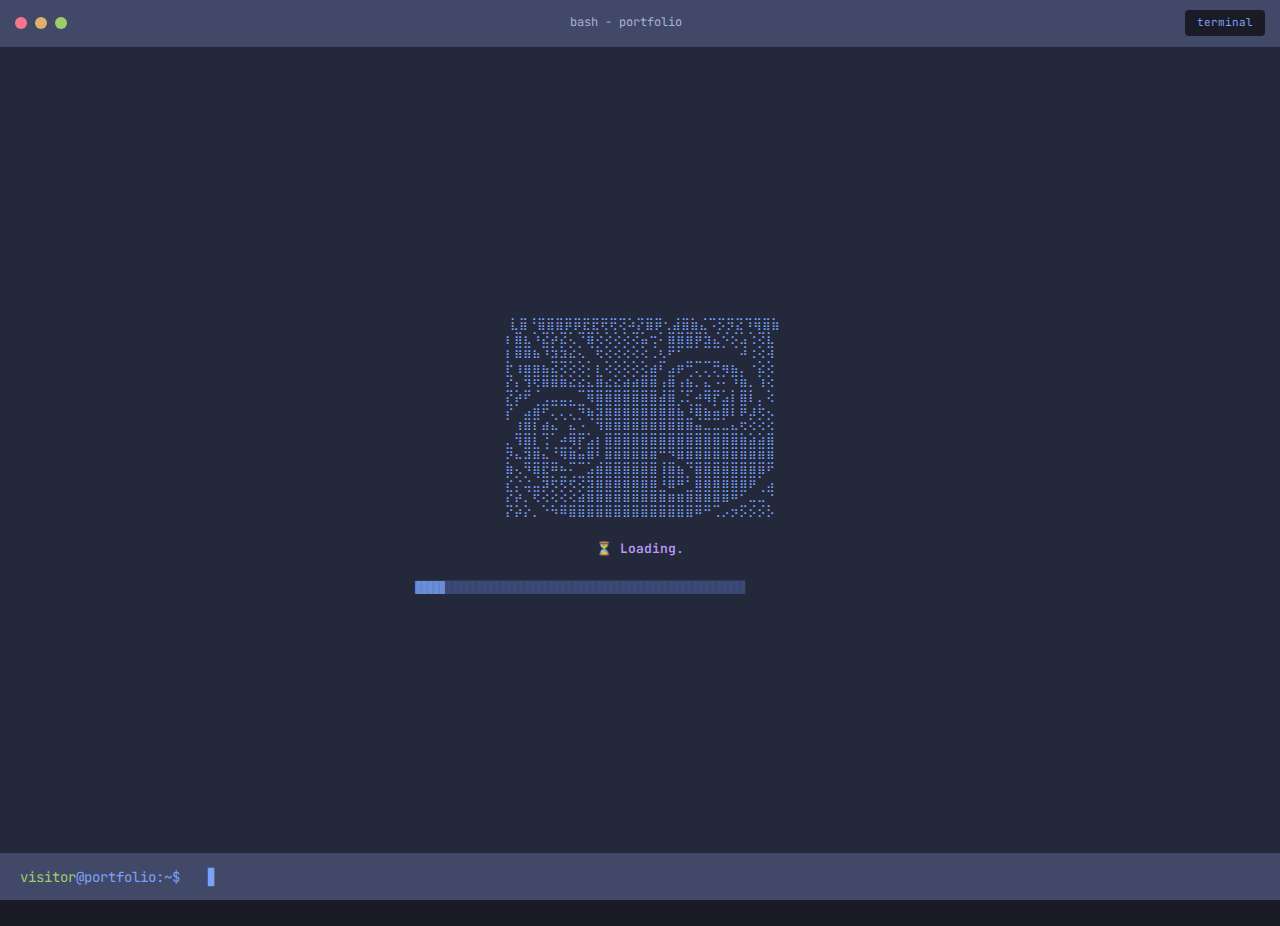
<file: index.html>
<!DOCTYPE html>
<html lang="en">

<head>
    <meta charset="UTF-8">
    <meta http-equiv="X-UA-Compatible" content="IE=edge">
    <meta name="viewport" content="width=device-width, initial-scale=1.0">
    <meta name="description" content="Kiran Shibu Thomas's Portfolio">
    <meta name="author" content="Suyash Thakur">
    <meta name="theme-color" content="#1a1b26">
    <title>Kiran Shibu Thomas - Portfolio</title>
    <link rel="stylesheet" href="styles.css" />
</head>

<body>
    <div class="container">
        <!-- Main Content -->
        <main class="main-content">
            <div class="terminal-window">
                <!-- Terminal Header -->
                <div class="terminal-header">
                    <div class="terminal-controls">
                        <div class="control-btn close"></div>
                        <div class="control-btn minimize"></div>
                        <div class="control-btn maximize"></div>
                    </div>
                    <div class="terminal-title">bash - portfolio</div>
                    <div class="terminal-tabs">
                        <div class="terminal-tab active">terminal</div>
                    </div>
                </div>

                <!-- Terminal Content -->
                <div class="terminal-content">
                    <div id="loading">
                        <div class="loading-bar">
                            <pre id="loading-ascii-art"></pre>
                            <div id="loading-text"></div>
                            <div id="fill"></div>
                        </div>
                    </div>
                    
                    <div id="command-interface" style="display: none;">
                        <div class="ascii">
                            <pre id="ascii-art"></pre>
                        </div>
                        <div id="output"></div>
                    </div>
                </div>

                <!-- Command Line -->
                <div id="command-line">
                    <span id="prompt"><span class="text-green">visitor</span>@<span class="text-blue">portfolio</span>:~$</span>
                    <input type="text" id="command-input" class="input" autofocus>
                    <span id="cursor">▊</span>
                </div>
            </div>
        </main>
    </div>
</body>

</html>
<script src="/commands/ascii.js" type="module"></script>
<script src="loading.js"></script>
<script src="script.js" type="module"></script>
</file>
<file: styles.css>
@import url('https://fonts.googleapis.com/css2?family=JetBrains+Mono:wght@400;500;600&display=swap');

:root {
    --bg-primary: #1a1b26;
    --bg-secondary: #24283b;
    --bg-tertiary: #414868;
    --accent-primary: #7aa2f7;
    --accent-secondary: #bb9af7;
    --accent-tertiary: #7dcfff;
    --success: #9ece6a;
    --warning: #e0af68;
    --error: #f7768e;
    --text-primary: #c0caf5;
    --text-secondary: #a9b1d6;
    --text-muted: #565f89;
    --border-color: #414868;
}

* {
    margin: 0;
    padding: 0;
    box-sizing: border-box;
}

html, body {
    font-family: 'JetBrains Mono', 'Courier New', monospace;
    background: var(--bg-primary);
    color: var(--text-primary);
    line-height: 1.6;
    height: 100%;
    width: 100%;
    overflow: hidden;
    position: fixed;
}

/* Layout Container */
.container {
    display: grid;
    grid-template-rows: 1fr;
    height: 100vh;
    width: 100vw;
}

/* Main Content Area */
.main-content {
    display: grid;
    grid-template-columns: 1fr;
    overflow: hidden;
    background: var(--bg-primary);
}

/* Terminal Window */
.terminal-window {
    background: var(--bg-secondary);
    margin: 0;
    border-radius: 0;
    border: none;
    display: flex;
    flex-direction: column;
    overflow: hidden;
    height: 100%;
}

/* Terminal Header */
.terminal-header {
    background: var(--bg-tertiary);
    padding: 10px 15px;
    display: flex;
    align-items: center;
    justify-content: space-between;
    border-bottom: 1px solid var(--border-color);
}

.terminal-controls {
    display: flex;
    gap: 8px;
}

.control-btn {
    width: 12px;
    height: 12px;
    border-radius: 50%;
    cursor: pointer;
}

.control-btn.close { background: var(--error); }
.control-btn.minimize { background: var(--warning); }
.control-btn.maximize { background: var(--success); }

.terminal-title {
    font-size: 12px;
    color: var(--text-secondary);
}

.terminal-tabs {
    display: flex;
    gap: 5px;
}

.terminal-tab {
    padding: 4px 12px;
    background: var(--bg-secondary);
    border-radius: 4px;
    font-size: 11px;
    color: var(--text-secondary);
    cursor: pointer;
}

.terminal-tab.active {
    background: var(--bg-primary);
    color: var(--accent-primary);
}

/* Terminal Content */
.terminal-content {
    flex: 1;
    overflow-y: auto;
    padding: 20px;
    font-size: 14px;
    scrollbar-width: thin;
    scrollbar-color: var(--border-color) transparent;
}

.terminal-content::-webkit-scrollbar {
    width: 8px;
}

.terminal-content::-webkit-scrollbar-track {
    background: transparent;
}

.terminal-content::-webkit-scrollbar-thumb {
    background: var(--border-color);
    border-radius: 4px;
}

.terminal-content::-webkit-scrollbar-thumb:hover {
    background: var(--text-muted);
}

/* Loading Screen */
#loading {
    display: flex;
    justify-content: center;
    align-items: center;
    height: 100%;
}

.loading-bar {
    display: flex;
    flex-direction: column;
    align-items: center;
    gap: 20px;
    max-width: 600px;
}

#loading-ascii-art {
    color: var(--accent-primary);
    font-size: clamp(8px, 1.5vw, 12px);
    line-height: 1.2;
    text-align: center;
}

#loading-text {
    color: var(--text-secondary);
    font-size: 13px;
}

#fill {
    color: var(--accent-primary);
    font-size: 10px;
}

/* Command Interface */
#command-interface {
    display: flex;
    flex-direction: column;
    gap: 15px;
}

.ascii {
    color: var(--accent-primary);
    text-align: center;
    font-size: clamp(6px, 1vw, 10px);
    line-height: 1.2;
    margin-bottom: 15px;
}

#output {
    margin-bottom: 15px;
}

.output, .output-project {
    margin: 15px 0;
    padding-left: 12px;
    border-left: 2px solid var(--accent-primary);
}

.output-project {
    border-left-color: var(--accent-secondary);
}

/* Command Line */
#command-line {
    display: flex;
    align-items: center;
    gap: 10px;
    padding: 12px 20px;
    background: var(--bg-tertiary);
    border-top: 1px solid var(--border-color);
}

#prompt {
    color: var(--accent-primary);
    font-size: 14px;
    white-space: nowrap;
}

.input {
    background: transparent;
    border: none;
    color: var(--text-primary);
    font-family: 'JetBrains Mono', monospace;
    font-size: 14px;
    outline: none;
    width: 1ch;
    caret-color: transparent;
}

#cursor {
    color: var(--accent-primary);
    font-size: 14px;
    animation: blink 1s steps(1) infinite;
}

@keyframes blink {
    0%, 49% { opacity: 1; }
    50%, 100% { opacity: 0; }
}

/* Color Classes */
.text-green { color: var(--success); }
.text-blue { color: var(--accent-primary); }
.text-yellow { color: var(--warning); }
.text-pink { color: var(--accent-secondary); }
.text-red { color: var(--error); }
.text-orange { color: #ff9e64; }
.text-gray { color: var(--text-muted); }

/* Animations */
@keyframes slideIn {
    from {
        opacity: 0;
        transform: translateY(10px);
    }
    to {
        opacity: 1;
        transform: translateY(0);
    }
}

@keyframes fadeIn {
    from { opacity: 0; }
    to { opacity: 1; }
}

@keyframes slideInLeft {
    from {
        opacity: 0;
        transform: translateX(-20px);
    }
    to {
        opacity: 1;
        transform: translateX(0);
    }
}

@keyframes slideInUp {
    from {
        opacity: 0;
        transform: translateY(15px);
    }
    to {
        opacity: 1;
        transform: translateY(0);
    }
}

@keyframes scaleIn {
    from {
        opacity: 0;
        transform: scale(0.95);
    }
    to {
        opacity: 1;
        transform: scale(1);
    }
}

.output, .output-project {
    animation: slideInUp 0.4s cubic-bezier(0.16, 1, 0.3, 1);
}

.command-echo {
    animation: fadeIn 0.2s ease-out;
}

.terminal-content > div {
    animation: slideInUp 0.3s cubic-bezier(0.16, 1, 0.3, 1);
}

/* Selection */
::selection {
    background: rgba(122, 162, 247, 0.3);
    color: var(--text-primary);
}

/* Responsive Design */
@media screen and (max-width: 768px) {
    .terminal-content {
        padding: 15px;
        font-size: 13px;
    }
    
    #command-line {
        padding: 10px 15px;
    }
}

@media screen and (max-width: 480px) {
    .terminal-content {
        padding: 10px;
        font-size: 12px;
    }
}

/* Smooth Transitions */
* {
    transition: color 0.2s ease, background-color 0.2s ease, border-color 0.2s ease;
}
</file>
